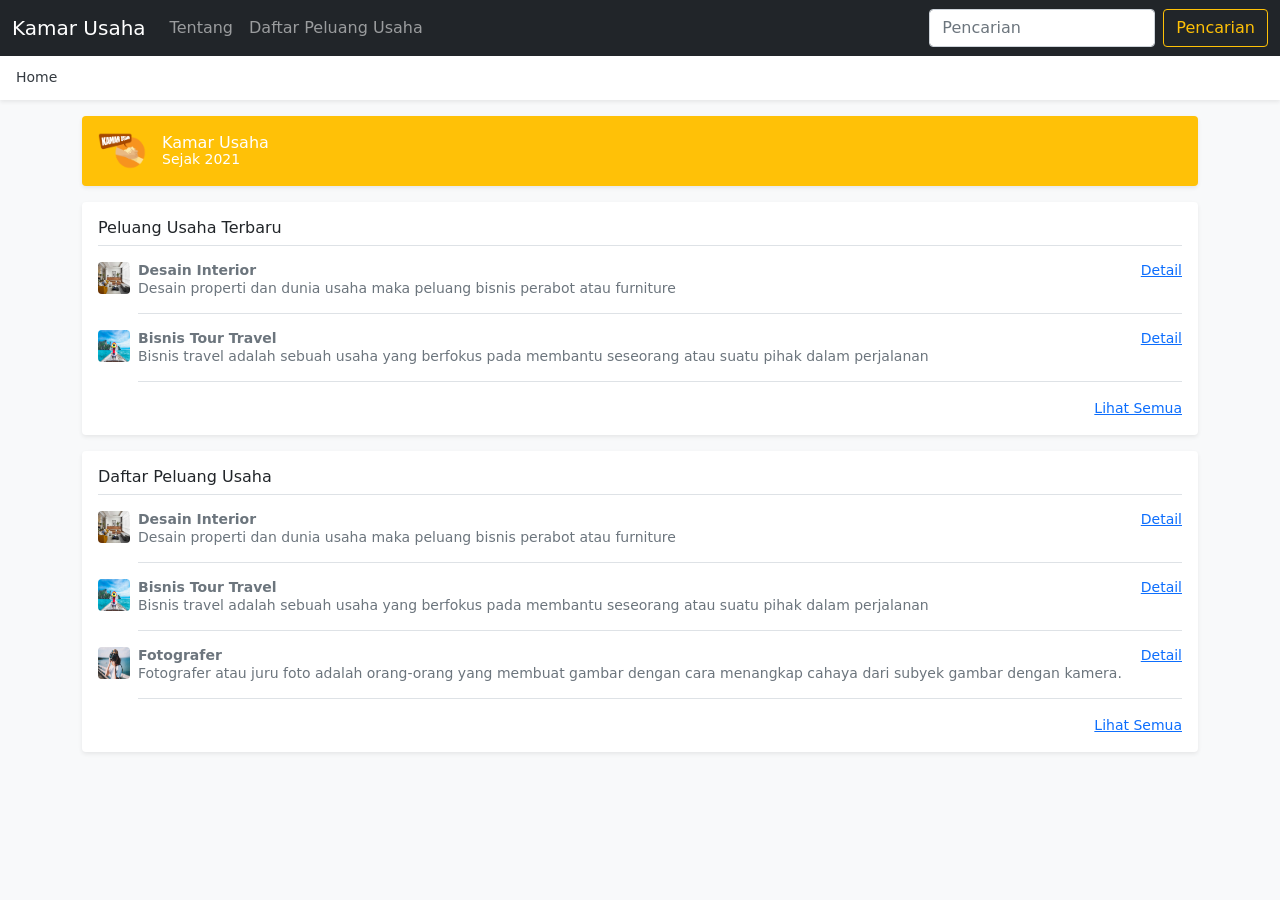
<file: index.html>
<!doctype html>
<html lang="en">
  <head>
    <meta charset="utf-8">
    <meta name="viewport" content="width=device-width, initial-scale=1">
    <meta name="description" content="Kamar Usaha">
    <meta name="author" content="Wahid Romdhoni">
    <title>Kamar Usaha</title>

    <link rel="canonical" href="https://getbootstrap.com/docs/5.0/examples/offcanvas-navbar/">    

    <!-- Bootstrap core CSS -->
    <link href="./assets/css/bootstrap.min.css" rel="stylesheet">    
    <!-- Custom styles for this template -->
    <link href="./assets/css/style.css" rel="stylesheet">
  </head>
  <body class="bg-light">
    
<nav class="navbar navbar-expand-lg fixed-top navbar-dark bg-dark" aria-label="Main navigation">
  <div class="container-fluid">
    <a class="navbar-brand" href="#">Kamar Usaha</a>
    <button class="navbar-toggler p-0 border-0" type="button" data-bs-toggle="offcanvas" aria-label="Toggle navigation">
      <span class="navbar-toggler-icon"></span>
    </button>

    <div class="navbar-collapse offcanvas-collapse" id="navbarsExampleDefault">
      <ul class="navbar-nav me-auto mb-2 mb-lg-0">
        <li class="nav-item">
          <a class="nav-link" aria-current="page" href="#">Tentang</a>
        </li>
        <li class="nav-item">
          <a class="nav-link" aria-current="page" href="#">Daftar Peluang Usaha</a>
        </li>
      </ul>
      <form class="d-flex">
        <input class="form-control me-2" type="search" placeholder="Pencarian" aria-label="Search">
        <button class="btn btn-outline-warning" type="submit">Pencarian</button>
      </form>
    </div>
  </div>
</nav>

<div class="nav-scroller bg-body shadow-sm">
  <nav class="nav nav-underline" aria-label="Secondary navigation">
    <a class="nav-link active" aria-current="page" href="#">Home</a>   
  </nav>
</div>

<main class="container">
  <div class="d-flex align-items-center p-3 my-3 text-white bg-orange rounded shadow-sm">
    <img class="me-3" src="./assets/images/logo.png" alt="" width="48" height="38">
    <div class="lh-1">
      <h1 class="h6 mb-0 text-white lh-1">Kamar Usaha</h1>
      <small>Sejak 2021</small>
    </div>
  </div>
  

  <div class="my-3 p-3 bg-body rounded shadow-sm">
    <h6 class="border-bottom pb-2 mb-0">Peluang Usaha Terbaru</h6>
    <!-- Desain Interior -->
    <div class="d-flex text-muted pt-3">
      <img class="bd-placeholder-img flex-shrink-0 me-2 rounded" src="./assets/images/interior.jpg" alt="" width="32" height="32">
      <div class="pb-3 mb-0 small lh-sm border-bottom w-100">
        <div class="d-flex justify-content-between">
          <strong class="d-block text-gray-dark">Desain Interior</strong>
          <a href="#">Detail</a>
        </div>
        <span class="d-block">Desain properti dan dunia usaha maka peluang bisnis perabot atau furniture</span>
      </div>
    </div>
    <!-- Tour Travel -->
    <div class="d-flex text-muted pt-3">
      <img class="bd-placeholder-img flex-shrink-0 me-2 rounded" src="./assets/images/travel.jpg" alt="" width="32" height="32">
      <div class="pb-3 mb-0 small lh-sm border-bottom w-100">
        <div class="d-flex justify-content-between">
          <strong class="d-block text-gray-dark">Bisnis Tour Travel</strong>
          <a href="#">Detail</a>
        </div>
        <span class="d-block">Bisnis travel adalah sebuah usaha yang berfokus pada membantu seseorang atau suatu pihak dalam perjalanan</span>        
      </div>
    </div>
    <small class="d-block text-end mt-3">
      <a href="#">Lihat Semua</a>
    </small>
  </div>

  <div class="my-3 p-3 bg-body rounded shadow-sm">
    <h6 class="border-bottom pb-2 mb-0">Daftar Peluang Usaha</h6>
    <!-- Desain Interior -->
    <div class="d-flex text-muted pt-3">
      <img class="bd-placeholder-img flex-shrink-0 me-2 rounded" src="./assets/images/interior.jpg" alt="" width="32" height="32">
      <div class="pb-3 mb-0 small lh-sm border-bottom w-100">
        <div class="d-flex justify-content-between">
          <strong class="d-block text-gray-dark">Desain Interior</strong>
          <a href="#">Detail</a>
        </div>
        <span class="d-block">Desain properti dan dunia usaha maka peluang bisnis perabot atau furniture</span>
      </div>
    </div>
    <!-- Tour Travel -->
    <div class="d-flex text-muted pt-3">
      <img class="bd-placeholder-img flex-shrink-0 me-2 rounded" src="./assets/images/travel.jpg" alt="" width="32" height="32">
      <div class="pb-3 mb-0 small lh-sm border-bottom w-100">
        <div class="d-flex justify-content-between">
          <strong class="d-block text-gray-dark">Bisnis Tour Travel</strong>
          <a href="#">Detail</a>
        </div>
        <span class="d-block">Bisnis travel adalah sebuah usaha yang berfokus pada membantu seseorang atau suatu pihak dalam perjalanan</span>        
      </div>
    </div>
    <!-- Tour Travel -->
    <div class="d-flex text-muted pt-3">
      <img class="bd-placeholder-img flex-shrink-0 me-2 rounded" src="./assets/images/fotografer.jpg" alt="" width="32" height="32">
      <div class="pb-3 mb-0 small lh-sm border-bottom w-100">
        <div class="d-flex justify-content-between">
          <strong class="d-block text-gray-dark">Fotografer</strong>
          <a href="#">Detail</a>
        </div>
        <span class="d-block">Fotografer atau juru foto adalah orang-orang yang membuat gambar dengan cara menangkap cahaya dari subyek gambar dengan kamera.</span>        
      </div>
    </div>    
    <small class="d-block text-end mt-3">
      <a href="#">Lihat Semua</a>
    </small>
  </div>
</main>
<script src="./assets/js/bootstrap.bundle.min.js"></script>
<script src="./assets/js/app.js"></script>
</body>
</html>
</file>
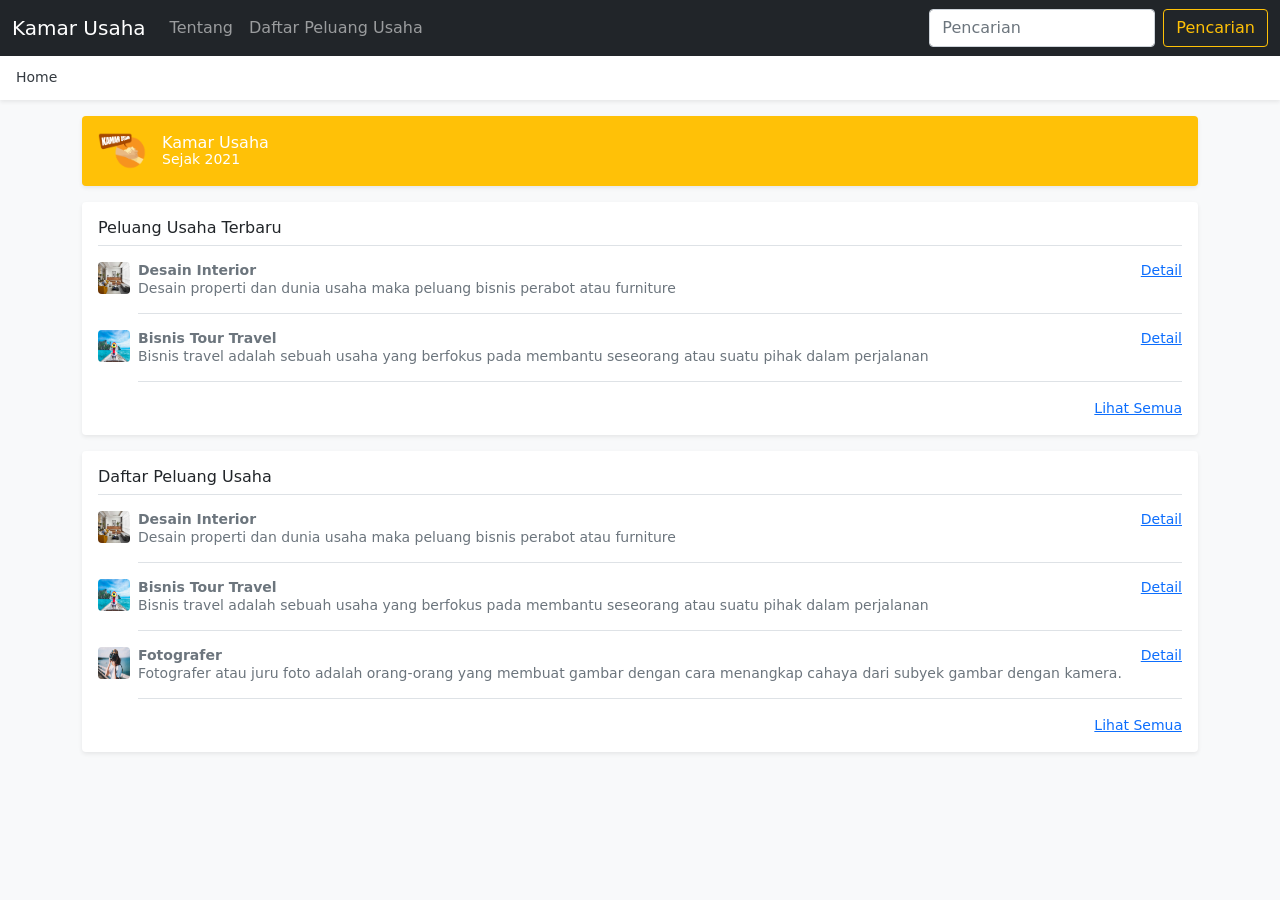
<file: home.html>
<!doctype html>
<html lang="en">
  <head>
    <meta charset="utf-8">
    <meta name="viewport" content="width=device-width, initial-scale=1">
    <meta name="description" content="Kamar Usaha">
    <meta name="author" content="Wahid Romdhoni">
    <title>Kamar Usaha</title>

    <link rel="canonical" href="https://getbootstrap.com/docs/5.0/examples/offcanvas-navbar/">    

    <!-- Bootstrap core CSS -->
    <link href="./assets/css/bootstrap.min.css" rel="stylesheet">    
    <!-- Custom styles for this template -->
    <link href="./assets/css/style.css" rel="stylesheet">
  </head>
  <body class="bg-light">
    
<nav class="navbar navbar-expand-lg fixed-top navbar-dark bg-dark" aria-label="Main navigation">
  <div class="container-fluid">
    <a class="navbar-brand" href="./home.html">Kamar Usaha</a>
    <button class="navbar-toggler p-0 border-0" type="button" data-bs-toggle="offcanvas" aria-label="Toggle navigation">
      <span class="navbar-toggler-icon"></span>
    </button>

    <div class="navbar-collapse offcanvas-collapse" id="navbarsExampleDefault">
      <ul class="navbar-nav me-auto mb-2 mb-lg-0">
        <li class="nav-item">
          <a class="nav-link" aria-current="page" href="./tentang.html">Tentang</a>
        </li>
        <li class="nav-item">
          <a class="nav-link" aria-current="page" href="#">Daftar Peluang Usaha</a>
        </li>
      </ul>
      <form class="d-flex">
        <input class="form-control me-2" type="search" placeholder="Pencarian" aria-label="Search">
        <button class="btn btn-outline-warning" type="submit">Pencarian</button>
      </form>
    </div>
  </div>
</nav>

<div class="nav-scroller bg-body shadow-sm">
  <nav class="nav nav-underline" aria-label="Secondary navigation">
    <a class="nav-link active" aria-current="page" href="#">Home</a>   
  </nav>
</div>

<main class="container">
  <div class="d-flex align-items-center p-3 my-3 text-white bg-orange rounded shadow-sm">
    <img class="me-3" src="./assets/images/logo.png" alt="" width="48" height="38">
    <div class="lh-1">
      <h1 class="h6 mb-0 text-white lh-1">Kamar Usaha</h1>
      <small>Sejak 2021</small>
    </div>
  </div>
  

  <div class="my-3 p-3 bg-body rounded shadow-sm">
    <h6 class="border-bottom pb-2 mb-0">Peluang Usaha Terbaru</h6>
    <!-- Desain Interior -->
    <div class="d-flex text-muted pt-3">
      <img class="bd-placeholder-img flex-shrink-0 me-2 rounded" src="./assets/images/interior.jpg" alt="" width="32" height="32">
      <div class="pb-3 mb-0 small lh-sm border-bottom w-100">
        <div class="d-flex justify-content-between">
          <strong class="d-block text-gray-dark">Desain Interior</strong>
          <a href="#">Detail</a>
        </div>
        <span class="d-block">Desain properti dan dunia usaha maka peluang bisnis perabot atau furniture</span>
      </div>
    </div>
    <!-- Tour Travel -->
    <div class="d-flex text-muted pt-3">
      <img class="bd-placeholder-img flex-shrink-0 me-2 rounded" src="./assets/images/travel.jpg" alt="" width="32" height="32">
      <div class="pb-3 mb-0 small lh-sm border-bottom w-100">
        <div class="d-flex justify-content-between">
          <strong class="d-block text-gray-dark">Bisnis Tour Travel</strong>
          <a href="#">Detail</a>
        </div>
        <span class="d-block">Bisnis travel adalah sebuah usaha yang berfokus pada membantu seseorang atau suatu pihak dalam perjalanan</span>        
      </div>
    </div>
    <small class="d-block text-end mt-3">
      <a href="#">Lihat Semua</a>
    </small>
  </div>

  <div class="my-3 p-3 bg-body rounded shadow-sm">
    <h6 class="border-bottom pb-2 mb-0">Daftar Peluang Usaha</h6>
    <!-- Desain Interior -->
    <div class="d-flex text-muted pt-3">
      <img class="bd-placeholder-img flex-shrink-0 me-2 rounded" src="./assets/images/interior.jpg" alt="" width="32" height="32">
      <div class="pb-3 mb-0 small lh-sm border-bottom w-100">
        <div class="d-flex justify-content-between">
          <strong class="d-block text-gray-dark">Desain Interior</strong>
          <a href="#">Detail</a>
        </div>
        <span class="d-block">Desain properti dan dunia usaha maka peluang bisnis perabot atau furniture</span>
      </div>
    </div>
    <!-- Tour Travel -->
    <div class="d-flex text-muted pt-3">
      <img class="bd-placeholder-img flex-shrink-0 me-2 rounded" src="./assets/images/travel.jpg" alt="" width="32" height="32">
      <div class="pb-3 mb-0 small lh-sm border-bottom w-100">
        <div class="d-flex justify-content-between">
          <strong class="d-block text-gray-dark">Bisnis Tour Travel</strong>
          <a href="#">Detail</a>
        </div>
        <span class="d-block">Bisnis travel adalah sebuah usaha yang berfokus pada membantu seseorang atau suatu pihak dalam perjalanan</span>        
      </div>
    </div>
    <!-- Tour Travel -->
    <div class="d-flex text-muted pt-3">
      <img class="bd-placeholder-img flex-shrink-0 me-2 rounded" src="./assets/images/fotografer.jpg" alt="" width="32" height="32">
      <div class="pb-3 mb-0 small lh-sm border-bottom w-100">
        <div class="d-flex justify-content-between">
          <strong class="d-block text-gray-dark">Fotografer</strong>
          <a href="#">Detail</a>
        </div>
        <span class="d-block">Fotografer atau juru foto adalah orang-orang yang membuat gambar dengan cara menangkap cahaya dari subyek gambar dengan kamera.</span>        
      </div>
    </div>    
    <small class="d-block text-end mt-3">
      <a href="#">Lihat Semua</a>
    </small>
  </div>
</main>
<script src="./assets/js/bootstrap.bundle.min.js"></script>
<script src="./assets/js/app.js"></script>
</body>
</html>
</file>
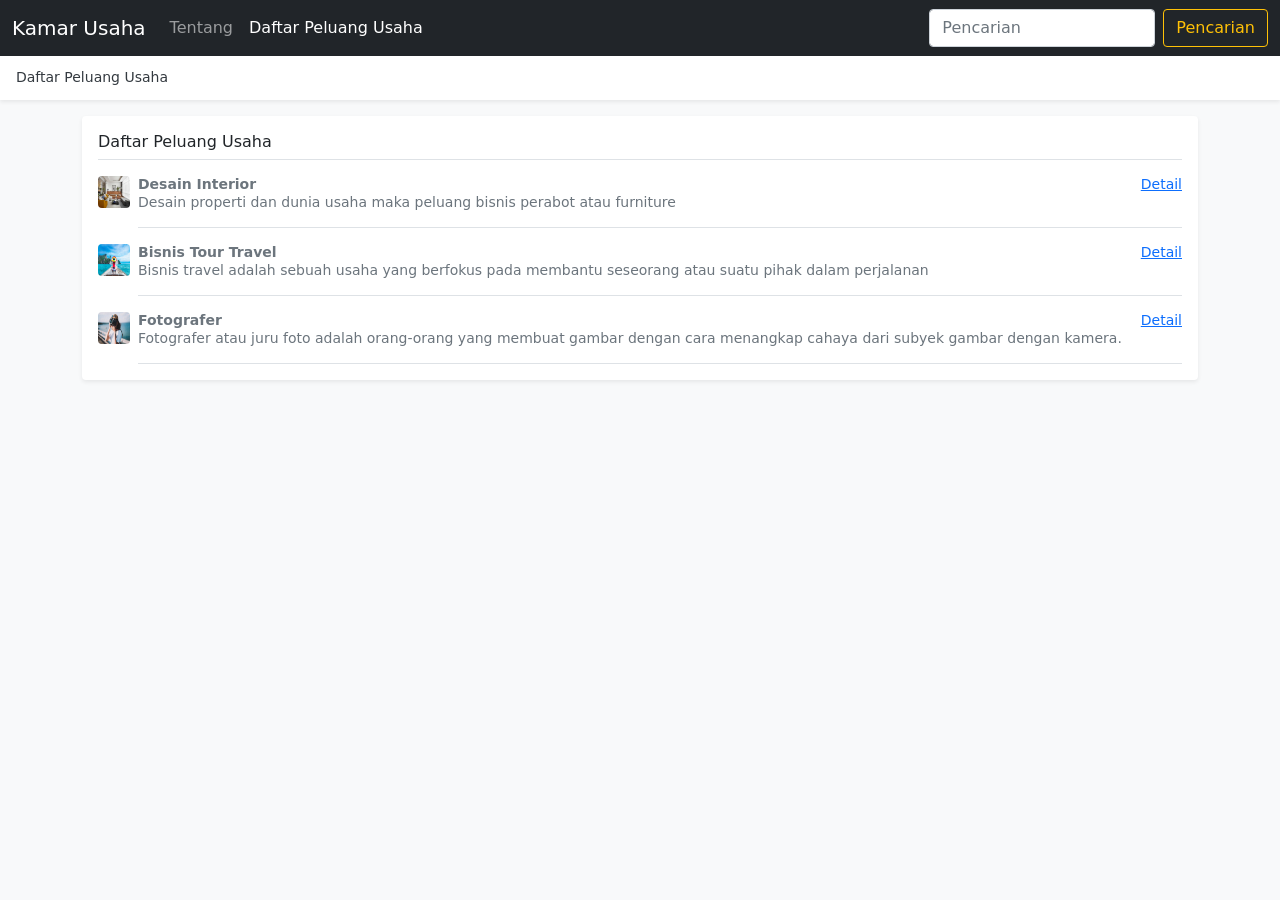
<file: list_peluang_usaha.html>
<!doctype html>
<html lang="en">
  <head>
    <!-- Viewport -->
    <meta charset="utf-8">
    <meta name="viewport" content="width=device-width, initial-scale=1">
    <meta name="description" content="Kamar Usaha">
    <meta name="author" content="Wahid Romdhoni">
    <title>Kamar Usaha</title>

    <link rel="canonical" href="https://getbootstrap.com/docs/5.0/examples/offcanvas-navbar/">    

    <!-- Bootstrap core CSS -->
    <link href="./assets/css/bootstrap.min.css" rel="stylesheet">    
    <!-- Responsive Web Design CSS -->
    <link href="./assets/css/style.css" rel="stylesheet">
  </head>
  <body class="bg-light">
    
<nav class="navbar navbar-expand-lg fixed-top navbar-dark bg-dark" aria-label="Main navigation">
  <div class="container-fluid">
    <a class="navbar-brand" href="./home.html">Kamar Usaha</a>
    <button class="navbar-toggler p-0 border-0" type="button" data-bs-toggle="offcanvas" aria-label="Toggle navigation">
      <span class="navbar-toggler-icon"></span>
    </button>

    <div class="navbar-collapse offcanvas-collapse" id="navbarsExampleDefault">
      <ul class="navbar-nav me-auto mb-2 mb-lg-0">
        <li class="nav-item">
          <a class="nav-link" aria-current="page" href="./tentang.html">Tentang</a>
        </li>
        <li class="nav-item">
          <a class="nav-link active" aria-current="page" href="./list_peluang_usaha.html">Daftar Peluang Usaha</a>
        </li>
      </ul>
      <form class="d-flex">
        <input class="form-control me-2" type="search" placeholder="Pencarian" aria-label="Search">
        <button class="btn btn-outline-warning" type="submit">Pencarian</button>
      </form>
    </div>
  </div>
</nav>

<div class="nav-scroller bg-body shadow-sm">
  <nav class="nav nav-underline" aria-label="Secondary navigation">
    <a class="nav-link active" aria-current="page" href="#">Daftar Peluang Usaha</a>   
  </nav>
</div>

<main class="container">
  <div class="my-3 p-3 bg-body rounded shadow-sm">
    <h6 class="border-bottom pb-2 mb-0">Daftar Peluang Usaha</h6>
    <!-- Desain Interior -->
    <div class="d-flex text-muted pt-3">
      <img class="bd-placeholder-img flex-shrink-0 me-2 rounded" src="./assets/images/interior.jpg" alt="" width="32" height="32">
      <div class="pb-3 mb-0 small lh-sm border-bottom w-100">
        <div class="d-flex justify-content-between">
          <strong class="d-block text-gray-dark">Desain Interior</strong>
          <a href="#">Detail</a>
        </div>
        <span class="d-block">Desain properti dan dunia usaha maka peluang bisnis perabot atau furniture</span>
      </div>
    </div>
    <!-- Tour Travel -->
    <div class="d-flex text-muted pt-3">
      <img class="bd-placeholder-img flex-shrink-0 me-2 rounded" src="./assets/images/travel.jpg" alt="" width="32" height="32">
      <div class="pb-3 mb-0 small lh-sm border-bottom w-100">
        <div class="d-flex justify-content-between">
          <strong class="d-block text-gray-dark">Bisnis Tour Travel</strong>
          <a href="#">Detail</a>
        </div>
        <span class="d-block">Bisnis travel adalah sebuah usaha yang berfokus pada membantu seseorang atau suatu pihak dalam perjalanan</span>        
      </div>
    </div>
    <!-- Fotografer -->
    <div class="d-flex text-muted pt-3">
      <img class="bd-placeholder-img flex-shrink-0 me-2 rounded" src="./assets/images/fotografer.jpg" alt="" width="32" height="32">
      <div class="pb-3 mb-0 small lh-sm border-bottom w-100">
        <div class="d-flex justify-content-between">
          <strong class="d-block text-gray-dark">Fotografer</strong>
          <a href="#">Detail</a>
        </div>
        <span class="d-block">Fotografer atau juru foto adalah orang-orang yang membuat gambar dengan cara menangkap cahaya dari subyek gambar dengan kamera.</span>        
      </div>
    </div>    
  </div>
</main>
<script src="./assets/js/bootstrap.bundle.min.js"></script>
<script src="./assets/js/app.js"></script>
</body>
</html>
</file>
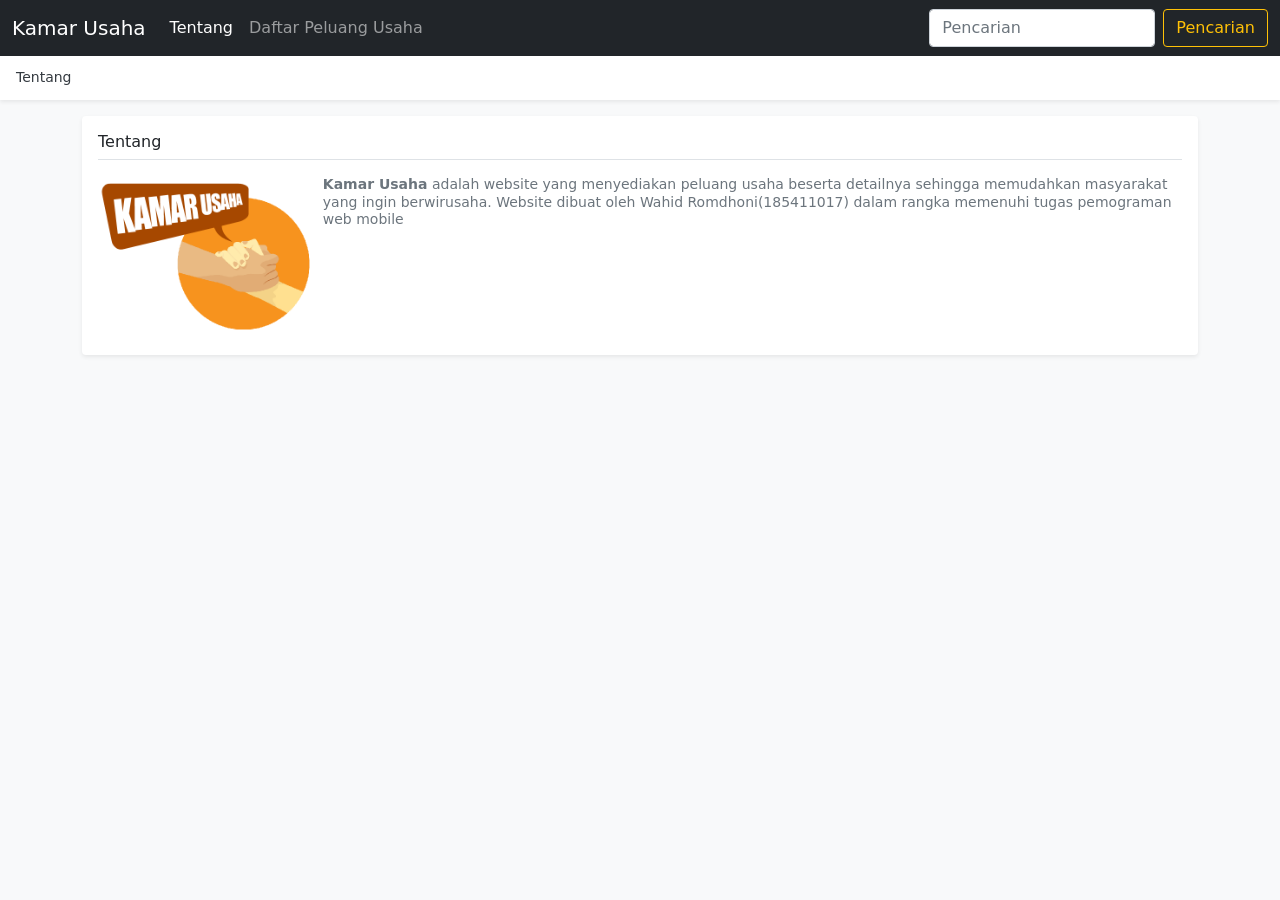
<file: tentang.html>
<!doctype html>
<html lang="en">
  <head>
    <!-- Viewport -->
    <meta charset="utf-8">
    <meta name="viewport" content="width=device-width, initial-scale=1">
    <meta name="description" content="Kamar Usaha">
    <meta name="author" content="Wahid Romdhoni">
    <title>Kamar Usaha</title>

    <link rel="canonical" href="https://getbootstrap.com/docs/5.0/examples/offcanvas-navbar/">    

    <!-- Bootstrap core CSS -->
    <link href="./assets/css/bootstrap.min.css" rel="stylesheet">    
    <!-- Responsive Web Design CSS -->
    <link href="./assets/css/style.css" rel="stylesheet">
  </head>
  <body class="bg-light">
    
<nav class="navbar navbar-expand-lg fixed-top navbar-dark bg-dark" aria-label="Main navigation">
  <div class="container-fluid">
    <a class="navbar-brand" href="./home.html">Kamar Usaha</a>
    <button class="navbar-toggler p-0 border-0" type="button" data-bs-toggle="offcanvas" aria-label="Toggle navigation">
      <span class="navbar-toggler-icon"></span>
    </button>

    <div class="navbar-collapse offcanvas-collapse" id="navbarsExampleDefault">
      <ul class="navbar-nav me-auto mb-2 mb-lg-0">
        <li class="nav-item">
          <a class="nav-link active" aria-current="page" href="./tentang.html">Tentang</a>
        </li>
        <li class="nav-item">
          <a class="nav-link" aria-current="page" href="./list_peluang_usaha.html">Daftar Peluang Usaha</a>
        </li>
      </ul>
      <form class="d-flex">
        <input class="form-control me-2" type="search" placeholder="Pencarian" aria-label="Search">
        <button class="btn btn-outline-warning" type="submit">Pencarian</button>
      </form>
    </div>
  </div>
</nav>

<div class="nav-scroller bg-body shadow-sm">
  <nav class="nav nav-underline" aria-label="Secondary navigation">
    <a class="nav-link active" aria-current="page" href="./tentang.html">Tentang</a>   
  </nav>
</div>

<main class="container">
  <div class="my-3 p-3 bg-body rounded shadow-sm">
    <h6 class="border-bottom pb-2 mb-0">Tentang</h6>
    <!-- Desain Interior -->
    <div class="d-flex text-muted pt-3">
        <!-- Responsive image -->
      <img class="bd-placeholder-img flex-shrink-0 me-2 rounded" src="./assets/images/logo.png" alt="" width="20%">
      <div class="pb-3 mb-0 small lh-sm w-100">        
        <span class="d-block">
            <strong>Kamar Usaha</strong> adalah website yang menyediakan peluang usaha beserta detailnya sehingga memudahkan
            masyarakat yang ingin berwirusaha. Website dibuat oleh  Wahid Romdhoni(185411017) dalam rangka memenuhi tugas pemograman web mobile
        </span>
      </div>
    </div>
  </div>
</main>
<script src="./assets/js/bootstrap.bundle.min.js"></script>
<script src="./assets/js/app.js"></script>
</body>
</html>
</file>
<file: assets/css/style.css>
html,
body {
  overflow-x: hidden; /* Prevent scroll on narrow devices */
}

body {
  padding-top: 56px;
}

.bd-placeholder-img {
  font-size: 1.125rem;
  text-anchor: middle;
  -webkit-user-select: none;
  -moz-user-select: none;
  user-select: none;
}

/* Media Query */
@media (min-width: 768px) {
  .bd-placeholder-img-lg {
    font-size: 3.5rem;
  }
}


/* Media Query */
@media (max-width: 991.98px) {
  .offcanvas-collapse {
    position: fixed;
    top: 56px; /* Height of navbar */
    bottom: 0;
    left: 100%;
    width: 100%;
    padding-right: 1rem;
    padding-left: 1rem;
    overflow-y: auto;
    visibility: hidden;
    background-color: #343a40;
    transition: transform .3s ease-in-out, visibility .3s ease-in-out;
  }
  .offcanvas-collapse.open {
    visibility: visible;
    transform: translateX(-100%);
  }
}

.nav-scroller {
  position: relative;
  z-index: 2;
  height: 2.75rem;
  overflow-y: hidden;
}

.nav-scroller .nav {
  display: flex;
  flex-wrap: nowrap;
  padding-bottom: 1rem;
  margin-top: -1px;
  overflow-x: auto;
  color: rgba(255, 255, 255, .75);
  text-align: center;
  white-space: nowrap;
  -webkit-overflow-scrolling: touch;
}

.nav-underline .nav-link {
  padding-top: .75rem;
  padding-bottom: .75rem;
  font-size: .875rem;
  color: #6c757d;
}

.nav-underline .nav-link:hover {
  color: #007bff;
}

.nav-underline .active {
  font-weight: 500;
  color: #343a40;
}

.text-white-50 { color: rgba(255, 255, 255, .5); }

.bg-orange { background-color: #ffc107; }
</file>
